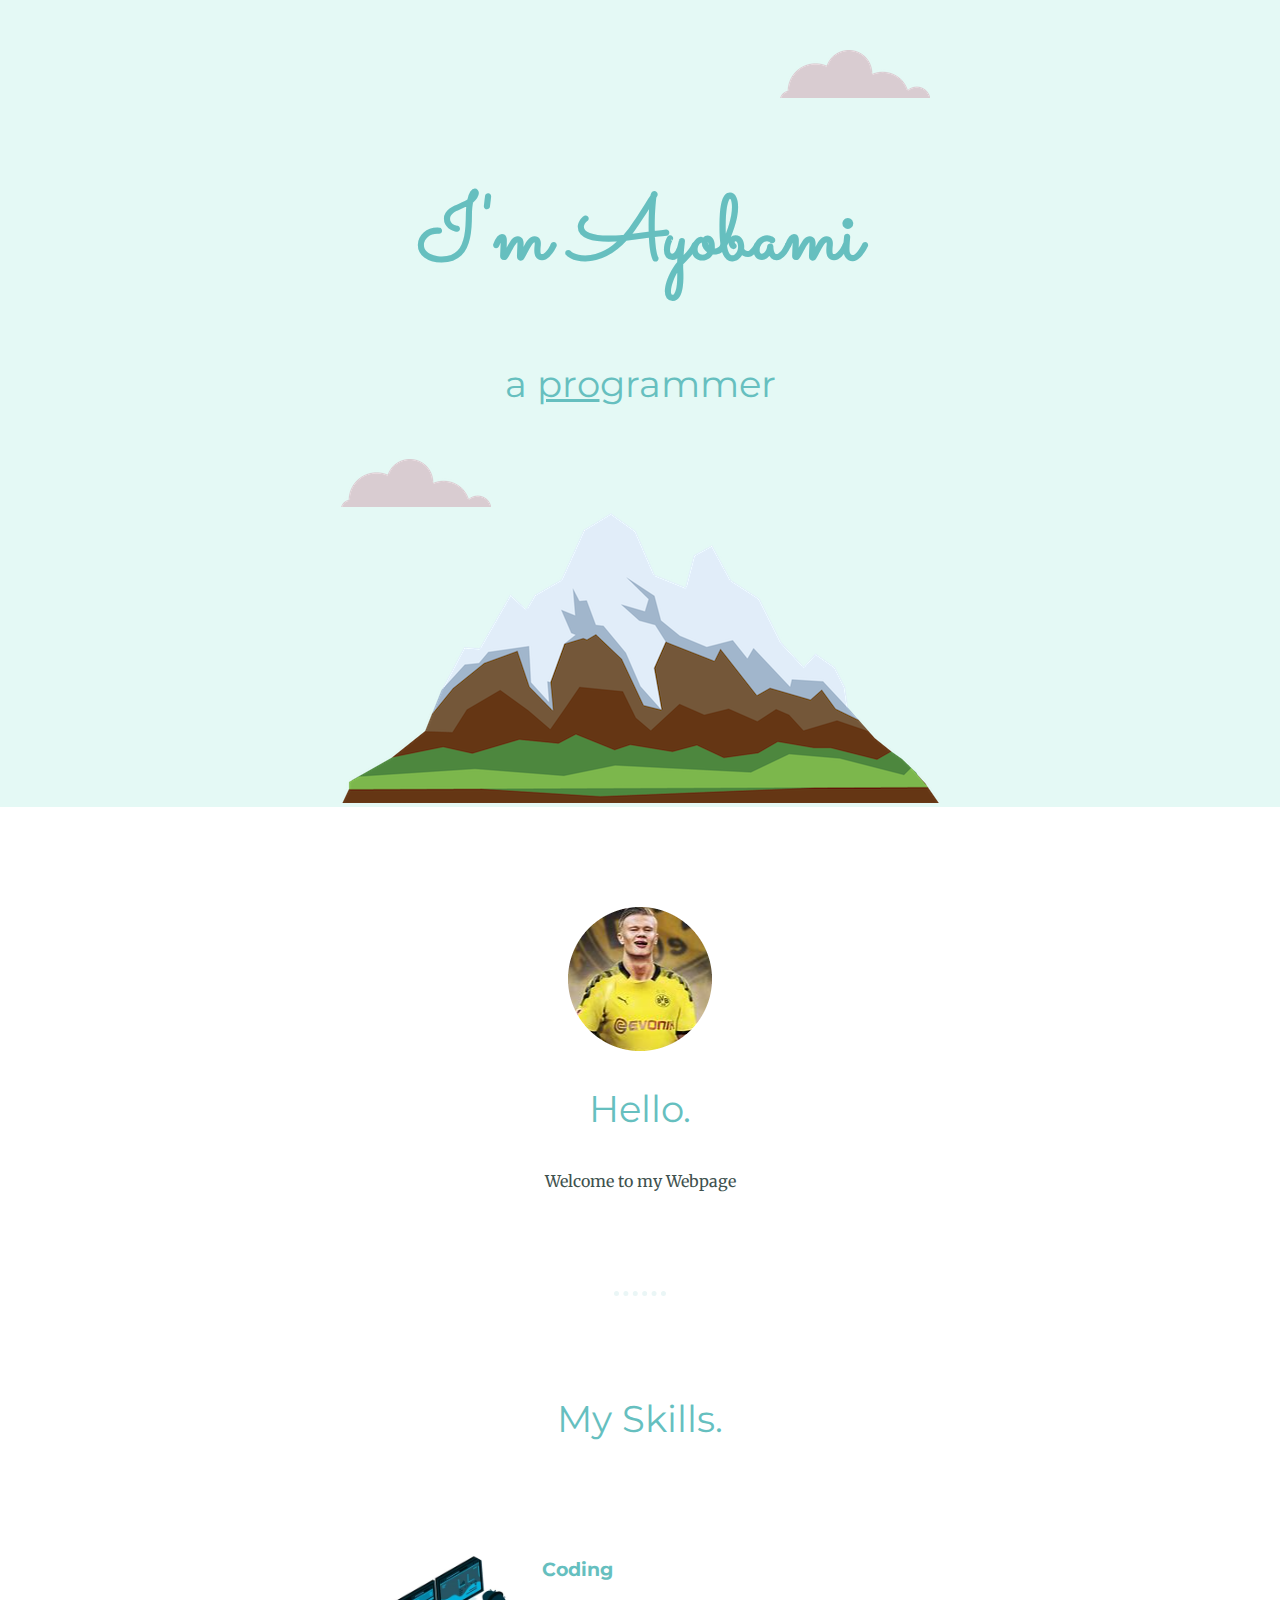
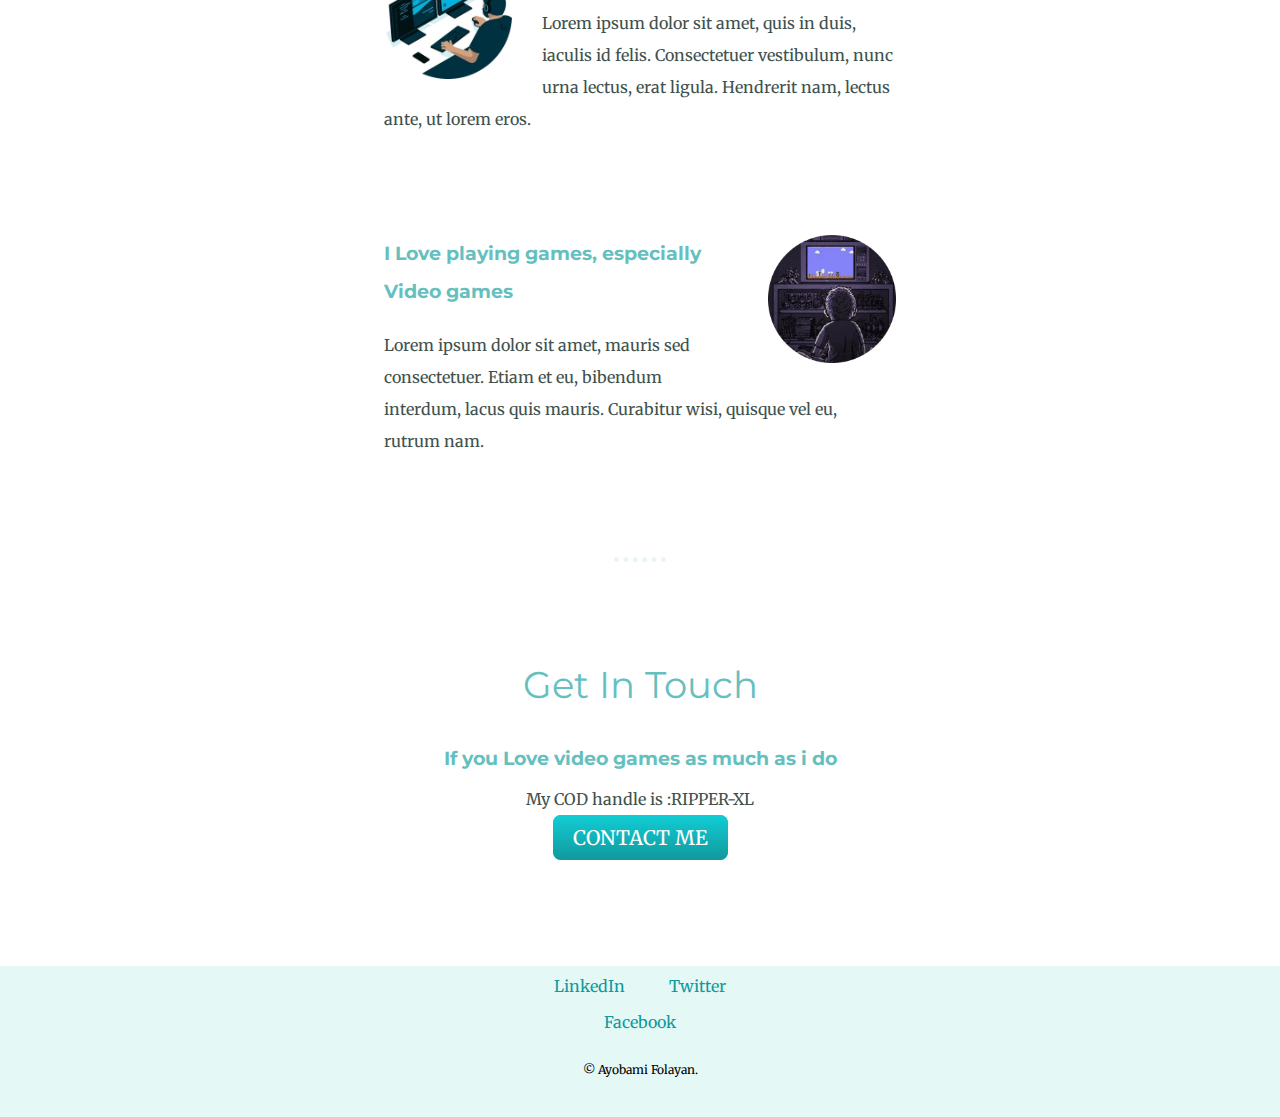
<file: index.html>
<!DOCTYPE html>
<html lang="en" dir="ltr">
  <head>
    <meta charset="utf-8">
    <title>Ayobami's WEBsite</title>
    <link rel="stylesheet" href="css/styles.css">
    <link rel="icon" href="favicon.ico"
    <link rel="preconnect" href="https://fonts.googleapis.com">
<link rel="preconnect" href="https://fonts.gstatic.com" crossorigin>
<link href="https://fonts.googleapis.com/css2?family=Merriweather&family=Montserrat&family=Sacramento&display=swap" rel="stylesheet">
  </head>
  <body>
    <div class="Top-container">
      <img class="top-cloud" src="images/cloud.png" alt="cloud-img">
      <h1>I'm Ayobami</h1>
      <h2>a <span class="pro">pro</span>grammer</h2>
      <img class="bottom-cloud" src="images/cloud.png" alt="cloud-img">
      <img src="images/mountain.png" alt="mountain-img">
  </div>
  <div class="Middle-container">
    <div class="profile">
      <img src="images/haaland-modified.png" alt="Haaland's picture">
      <h2>Hello.</h2>
      <p class="intro">Welcome to my Webpage</p>
    </div>
    <hr>
    <div class="skills">
      <h2>My Skills.</h2>
      <div class="skill-row">
        <img class="program" src="images/programming-modified.png" alt="Programming">
        <h3>Coding</h3>
        <p>Lorem ipsum dolor sit amet, quis in duis, iaculis id felis. Consectetuer vestibulum, nunc urna lectus, erat ligula. Hendrerit nam, lectus ante, ut lorem eros.</p>
      </div>
      <div class="skill-row">
        <img class="video-games" src="images/video games gif-modified.png" alt="Video games">
        <h3>I Love playing games, especially Video games </h3>
        <p>Lorem ipsum dolor sit amet, mauris sed consectetuer. Etiam et eu, bibendum interdum, lacus quis mauris. Curabitur wisi, quisque vel eu, rutrum nam.</p>
      </div>
    </div>
    <hr>
    <div class="contact-me">
      <h2>Get In Touch</h2>
      <h3>If you Love video games as much as i do</h3>
      <p>My COD handle is :RIPPER-XL</p>
    <p>  <a class="btn" href="mailto:fortunefolayan4@email.com">CONTACT ME</a> </p>
    </div>
    </div>

  </div>
  <div class="Bottom-container">
    <a class="footer-link" href="https://www.linkedin.com/" style="color:#11999E">LinkedIn</a>
    <a class="footer-link" href="https://twitter.com/" style="color:#11999E">Twitter</a>
  <p><a class="footer-link" href="https://web.facebook.com/?stype=lo&jlou=AfegjS8QpIYAhOqiPnY1VYDWr5wv4_3jU2jDRX-WM5Id5nxwCdx0A36fyUbLVxcrYbO-OHMeIpB69kbp7Klel3jyx5r2kEVYZtxqJ12D8TU3Jw&smuh=20932&lh=Ac_ivhHQhf-bgeWkSVk" style="color:#11999E">Facebook</a></p>
   <p class="bamz">© Ayobami Folayan.</p>
  </div>
  </body>
</html>
</file>
<file: css/styles.css>
body {
  color:#40514E;
  margin: 0;
  text-align: center;
  font-family: 'Merriweather', serif;
}

h1 {
  line-height: 2;
  color: #66BFBF;
  margin: 3.125rem auto 0 auto;
  font-size: 5.625rem;
  font-family: 'Sacramento', cursive;
}
hr{
  border-color: #EAF6F6;
  border-style: dotted none none;
  height: 0;
  width: 4%;
  border-width: 5px;
  margin: 100px auto;

}

h2 {
  font-weight: normal;
  color: #66BFBF;
  font-size: 2.3rem;
  font-family: 'Montserrat', sans-serif;
  padding-bottom: 10px;
}

h3 {
  font-family: 'Montserrat', sans-serif;
  color: #66BFBF
}

.Top-container {
  background-color: #E4F9F5;
  position: relative;
  padding-top: 100px;
}

.Middle-container {
  padding: 100px 0;
}

.Bottom-container {
  background-color: #E4F9F5;
  padding: 10px 0;
}

.pro {
  text-decoration: underline;
}

.bottom-cloud {
  position: absolute;
  bottom: 300px;
}

.top-cloud {
  position: absolute;
  right: 350px;
  top: 50px;
}

.skill-row {
  width: 40%;
  margin: 100px auto 100px auto;
  text-align: left;
  line-height: 2;
}

.video-games {
  width: 25%;
  float: right;
  margin-left: 30px;
}

.program {
  width: 25%;
  float: left;
  margin-right: 30px;
}
.btn {
  background: #11cdd4;
  background-image: -webkit-linear-gradient(top, #11cdd4, #11999e);
  background-image: -moz-linear-gradient(top, #11cdd4, #11999e);
  background-image: -ms-linear-gradient(top, #11cdd4, #11999e);
  background-image: -o-linear-gradient(top, #11cdd4, #11999e);
  background-image: linear-gradient(to bottom, #11cdd4, #11999e);
  -webkit-border-radius: 8;
  -moz-border-radius: 8;
  border-radius: 8px;
  font-family: 'Merriweather', serif;
  color: #ffffff;
  font-size: 20px;
  padding: 10px 20px 10px 20px;
  text-decoration: none;
}

.btn:hover {
  background: #30e3cb;
  background-image: -webkit-linear-gradient(top, #30e3cb, #2bc4ad);
  background-image: -moz-linear-gradient(top, #30e3cb, #2bc4ad);
  background-image: -ms-linear-gradient(top, #30e3cb, #2bc4ad);
  background-image: -o-linear-gradient(top, #30e3cb, #2bc4ad);
  background-image: linear-gradient(to bottom, #30e3cb, #2bc4ad);
  text-decoration: none;
}
a{
  color: #11999E;
  margin: 10px 20px;
  text-decoration: none;
}
a:hover {
  color: black;
}
.bamz{
  margin: 30px auto;
  color: black;
  font-size: 0.75rem;
}
</file>
